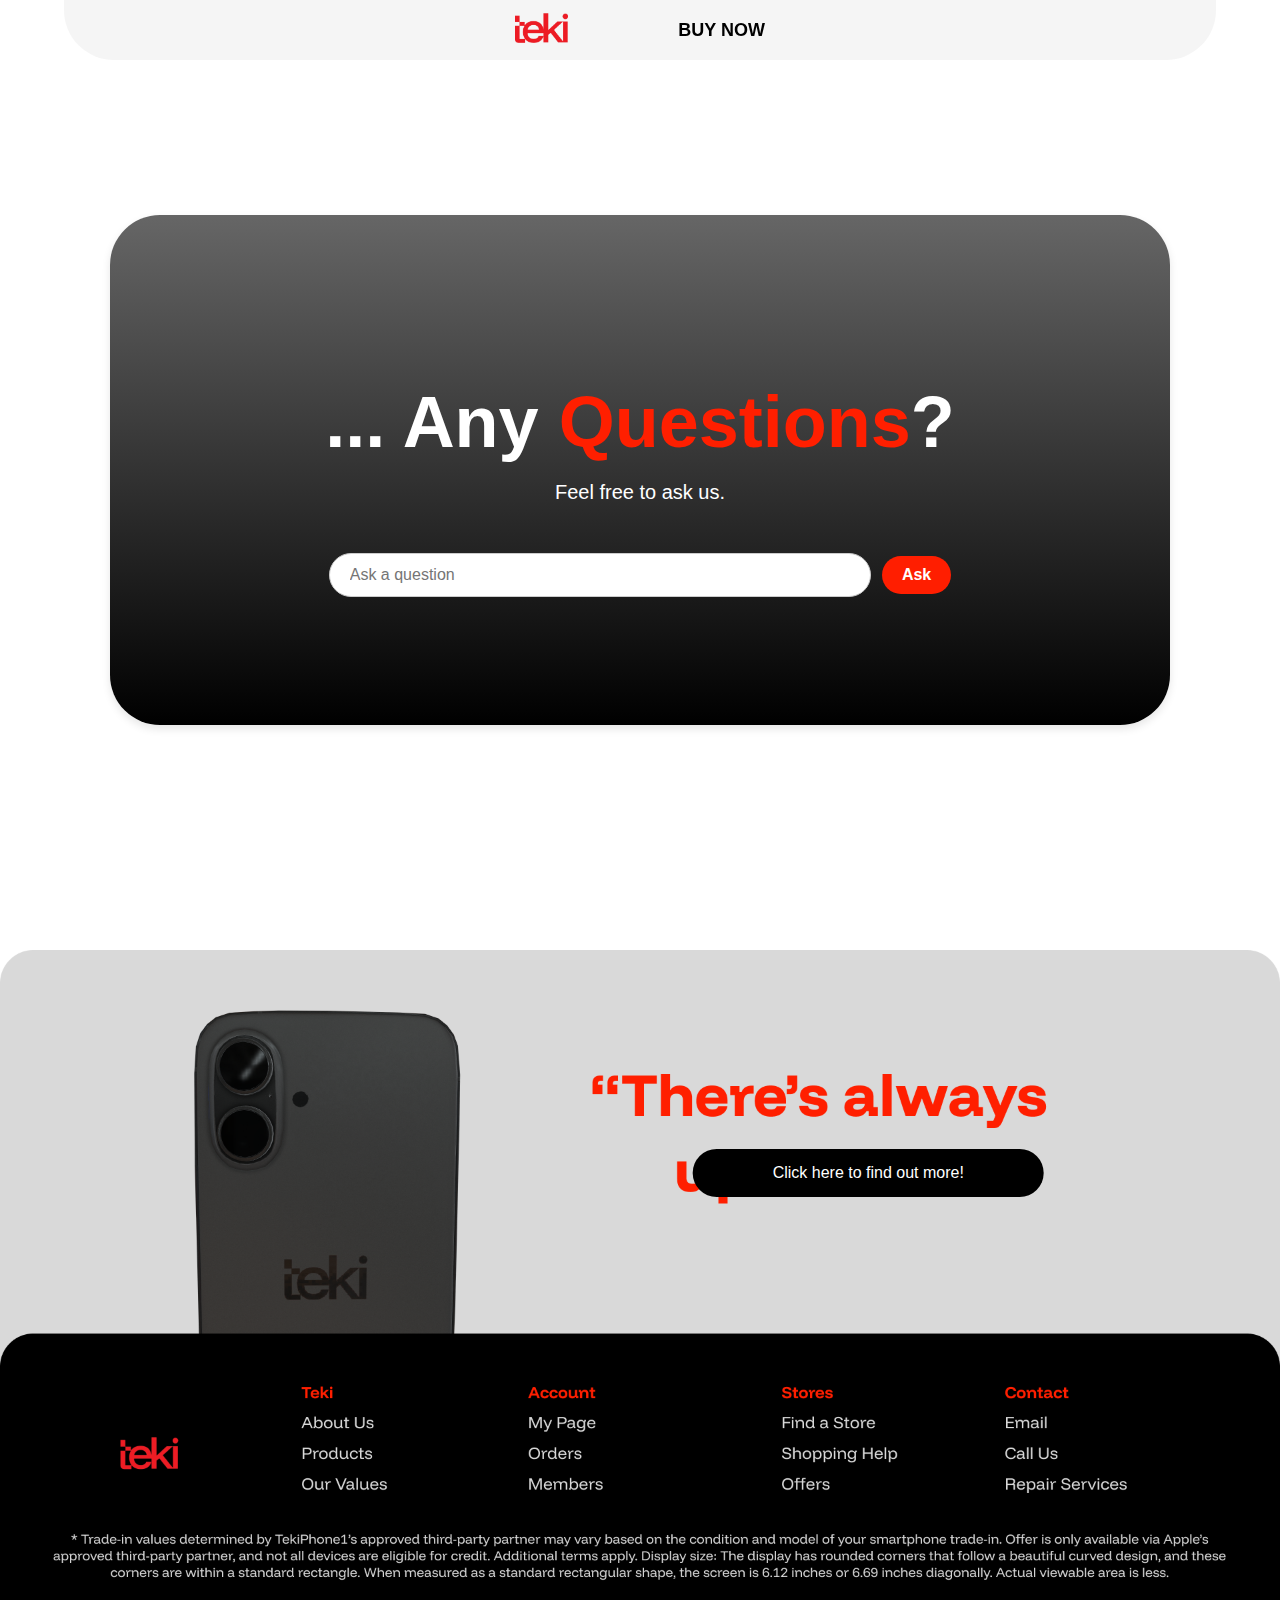
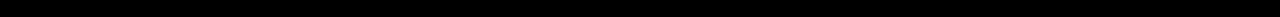
<file: search.html>
<!DOCTYPE html>
<html lang="en">
  <head>
    <meta charset="UTF-8">
    <meta name="viewport" content="width=device-width, initial-scale=1.0">
    <title>Search</title>
    
    <link rel="stylesheet" href="./assets/style-85b15adb.css">
  </head>

  <body>
    <!-- Fixed header with navigation bar -->
    <header>
      <nav>
        <a href="index.html"><b>
            <img src="./assets/TekiLogo-e44df6c6.png" alt="Logo" class="nav-logo">
        </b></a>
        <a href="preorder.html"><b>BUY NOW</b></a>
      </nav>
    </header>

    <a href="#top" class="back-to-top">Back to Top</a>

    <!-- Body -->
    <div class="content">
        <!-- Enquiry Section -->
	    <section id="Enquiry">
            <div class="search-card">
                <div class="EnquiryHeader">
                    <h1>... Any <span class="highlight">Questions</span>?</h1>
                </div>
                <div class="EnquiryParagraph">
                    <p>Feel free to ask us.</p>
                </div>
                <div class="search-container">
                    <form method="get">
                        <input
                            type="text"
                            name="q"
                            class="search-bar"
                            placeholder="Ask a question"
                            aria-label="Ask">
                        <button type="submit" class="search-button">Ask</button>
                    </form>
                </div>
            </div>
	    </section>
	</div>

    <!-- Footer Section -->
    <footer id="Footer">
        <!-- Footer Image -->
        <div class="PhoneName">
          <img src="./assets/SearchPage-97601d2f.png" width="auto" height="auto">
          <a href="index.html">
            <button class="overlay-button">Click here to find out more!</button>
        </a>
        </div>
    </footer>
  </body>
</html>
</file>
<file: assets/style-85b15adb.css>
html,body{width:100%;height:100%;margin:0;padding:0;font-family:Funnel Display,Arial,sans-serif}html{scroll-behavior:smooth}.gradient{background:linear-gradient(to right,#3CBDA5,#2B2B6D);background-size:100% calc(100% + 1px)}.button{background-color:#04aa6d;border:none;color:#fff;padding:15px 32px;text-align:center;text-decoration:none;display:inline-block;margin:4px 2px;cursor:pointer;transition-duration:.4s}header{position:fixed;top:0;left:50%;transform:translate(-50%);width:90%;height:60px;background-color:#d8d8d840;color:#fff;text-align:center;line-height:60px;font-size:30px;z-index:100;border-radius:0 0 50px 50px;display:flex;justify-content:center;align-items:center}#web-canvas{width:100%;height:100%;z-index:-1;position:fixed;touch-action:none}#web-canvas-container{width:100%;height:100%;position:fixed;top:0;z-index:1}nav{display:flex;align-items:center;justify-content:center;gap:30px}nav a{color:#000;margin:0 15px;text-decoration:none;font-size:18px;font-weight:700}nav a:hover{text-decoration:underline}.nav-logo{height:30px;width:auto;padding-top:20px;margin-right:50px}section{height:100vh;padding:20px;display:flex;justify-content:center;align-items:center;font-size:40px;color:#fff;text-align:center;z-index:5}#view1{background-image:radial-gradient(circle,#717171,#ffffff);display:flex;flex-direction:column;align-items:center;justify-content:center;text-align:center;height:100vh}.PhoneName,.PhoneImage,.buttons{margin:10px 0}.PhoneName img,.PhoneImage img{height:auto}.View1Buttons{display:flex;gap:40px}.button-hover1{background-color:#fff;color:#ff1f00;border:2px solid #FF1F00;font-family:Funnel Display,Arial,sans-serif;font-size:16px;font-weight:500;font-style:normal;border-radius:50px}.button-hover1:hover{background-color:#ff1f00;color:#fff}.button-hover2{background-color:#ff1f00;color:#fff;border:2px solid #FF1F00;font-family:Funnel Display,Arial,sans-serif;font-size:16px;font-weight:500;font-style:normal;border-radius:50px}.button-hover2:hover{background-color:#941100;color:#fff;border:2px solid #941100}.SalesHeader{text-align:center;margin-top:20px;font-family:Funnel Display,Arial,sans-serif}.SalesHeader p{font-size:20px;font-weight:400;color:#000;margin:0}.underline{color:#ff1f00;text-decoration:underline;font-weight:700}#view2{background-image:radial-gradient(circle,#717171,#ffffff)}.Tagline{text-align:right;margin-top:20px;font-family:Funnel Display,Arial,sans-serif}.Tagline h1{font-size:40px;font-weight:700;color:#000;margin:0}.highlight{color:#ff1f00;font-weight:700}.ProductDetails{text-align:left;margin-top:20px;font-family:Funnel Display,Arial,sans-serif}.ProductDetails h2{font-size:20px;font-weight:700;color:#000;margin:0}.ProductDetails ul{font-size:20px;font-weight:400;color:#000;margin:0}.child-container{height:100vh}.alignment{display:flex;align-items:center;z-index:1;padding:40px}.image{max-height:90%;margin-right:10px}.canvas{width:400px;height:600px}.canvas-left{background-color:transparent}#view3{background-color:#000}.wrapper{max-width:1340px;max-height:750px;border:0px solid #ddd;display:flex;overflow-x:auto;overflow-y:hidden;gap:20px;border-radius:50px}.wrapper::-webkit-scrollbar{width:10}.wrapper .item{min-width:1340px;height:750px;line-height:110px;text-align:center;background-color:#ddd;margin-right:2px;border-radius:50px}.rounded-image{border-radius:50px}#view4{justify-content:center;background-color:#000}#view4 .Cards{display:flex;justify-content:center;column-gap:10px;text-align:left;padding-top:20px;padding-bottom:20px;font-family:Funnel Display,Arial,sans-serif}.container{display:flex;justify-content:center;align-items:center;gap:50px;margin:20px}.card{width:300px;height:500px;perspective:1000px;position:relative;cursor:pointer}.card .front,.card .back{width:100%;height:100%;position:absolute;backface-visibility:hidden;transition:transform .6s;display:flex;justify-content:center;align-items:center;text-align:center}.card .front{background:linear-gradient(to bottom,#FF1F00,#991300);opacity:.8;border-radius:50px}.card .back{background:linear-gradient(to bottom,#FF1F00,#991300);opacity:.8;border-radius:50px;transform:rotateY(180deg);color:#fff}.card:hover .front{transform:rotateY(180deg)}.card:hover .back{transform:rotateY(360deg)}.card h2{color:#fff;text-align:middle;font-size:30px;font-weight:700;margin-left:50px;margin-right:50px;font-family:Funnel Display,Arial,sans-serif}.card h1{text-align:left;font-size:15px;font-weight:400;margin-left:50px;margin-right:50px;font-family:Funnel Display,Arial,sans-serif}.card .highlight{color:#fff;font-weight:700}.front{background-image:url(https://source.unsplash.com/random/350x500)}.back{background-color:#3a3a3a;transform:rotateY(180deg);display:flex;flex-direction:column;justify-content:center;align-items:center;gap:5rem}.overlay-text{position:absolute;display:flex;justify-content:center;align-items:center;width:100%;height:100%;background:#ffffff00;color:#fff}#pre-order{background-color:gray}.compare-section{display:flex;flex-direction:column;align-items:center;text-align:center;padding:20px}.compare-section h1{font-size:50px;color:#000;margin-bottom:40px}.compare-container{display:flex;justify-content:space-between;gap:20px;max-width:1200px;margin:0 auto;flex-wrap:wrap}.phone-card{flex:1;background-color:#fff;width:500px;height:600px;border-radius:10px;padding:20px;text-align:center}.phone-card img{width:100%;max-width:200px;margin:0 auto 20px;border-radius:10px}.phone-card h2{font-size:25px;color:#000;margin-bottom:0}.phone-card p{font-size:15px;color:#000;font-weight:700;margin-bottom:20px}.colors{display:flex;justify-content:center;gap:40px;margin-bottom:0}.color-circle{width:40px;height:40px;border-radius:50%;cursor:pointer}.color-red{background-color:red;border:4px solid black}.color-white{background-color:#fff;border:4px solid black}.color-black{background-color:#000;border:4px solid black}.specs{text-align:left;margin:0 auto;max-width:300px}.specs ul{list-style-type:disc;padding-left:20px;margin-bottom:20px}.specs ul li{margin-bottom:5px;color:#000;font-size:15px}.description{font-size:.8em;color:#888;margin-top:10px}#search{background-color:#fff;padding:40px 0}.search-card{background:linear-gradient(180deg,#666666,#000000);padding:30px;border-radius:50px;max-width:1000px;width:90%;max-height:500px;height:50%;display:flex;flex-direction:column;justify-content:center;align-items:center;box-shadow:0 4px 8px #0000001a}#Enquiry .EnquiryHeader{display:flex;justify-content:center;align-items:center;color:#fff;font-family:Funnel Display,Arial,sans-serif;font-size:36px;margin-top:10px}#Enquiry .EnquiryParagraph{display:flex;justify-content:center;align-items:center;font-family:Funnel Display,Arial,sans-serif;font-size:20px;color:#fff;margin-top:-50px;margin-bottom:20px}.search-container{display:flex;justify-content:center;align-items:center;gap:10px;margin-bottom:20px}.search-bar{width:500px;max-width:90%;padding:12px 20px;border:1px solid #ccc;border-radius:24px;font-size:16px;font-family:Funnel Display,Arial,sans-serif;outline:none;transition:box-shadow .3s ease}.search-bar:focus{box-shadow:0 0 8px #0003}.search-button{padding:10px 20px;background-color:#ff1e00;color:#fff;border:none;border-radius:24px;font-size:16px;font-weight:700;font-family:Funnel Display,Arial,sans-serif;cursor:pointer;transition:background-color .3s ease}.search-button:hover{background-color:#d02000}#search-container{margin-bottom:40px}#error{display:flex;justify-content:center;align-items:center;min-height:100vh;background:white;font-family:Funnel Display,Arial,sans-serif;text-align:center}.error-box{background:linear-gradient(180deg,#666666,#000000);padding:30px;border-radius:50px;max-width:1000px;width:90%;max-height:500px;height:50%;display:flex;flex-direction:column;justify-content:center;align-items:center}.error-title{font-size:50px;font-weight:700;color:#fff;margin-bottom:20px}.error-button{padding:12px 80px;background-color:#d9d9d9;color:#000;border:none;border-radius:50px;font-size:16px;font-family:Funnel Display,Arial,sans-serif;cursor:pointer;transition:background-color .3s ease;display:inline-block}.error-button:hover{background-color:#939393}.faq{max-width:1200px;margin:auto;padding:20px}.faq-item{margin-bottom:10px;border-radius:15px;overflow:hidden;background:black;color:#fff}.faq-question{display:flex;justify-content:space-between;align-items:center;padding:10px 15px;font-weight:700;line-height:1;min-height:10px}.faq-question span{display:flex;align-items:center}.plus{width:30px;height:30px;cursor:pointer;transform:rotate(45deg);transition:transform .3s ease-in-out}.rotated{transform:rotate(90deg)}.faq-answer{max-height:0;overflow:hidden;transition:max-height .5s ease-out,padding .5s ease-out;padding:0 10px;font-size:16px;background:black;margin:0}.back-to-top{position:fixed;bottom:20px;right:20px;background-color:#a0f;color:#fff;padding:10px 15px;text-decoration:none;border-radius:20px;display:none;z-index:10}.back-to-top:hover{background-color:#f0e}body.scrolled .back-to-top{display:block}#Footer{position:relative;background-color:#fff;text-align:center}.PhoneName img{display:block;margin:0 auto;width:100%;height:auto}.overlay-button{position:absolute;bottom:20px;left:50%;transform:translate(15%);padding:15px 80px;background-color:#000;color:#fff;border:none;font-family:Funnel Display,Arial,sans-serif;font-size:16px;cursor:pointer;border-radius:50px;transition:background-color .3s;margin-bottom:400px;display:flex;justify-content:center;align-items:center;white-space:nowrap}.overlay-button:hover{background-color:#000c}#FAQtext{font-size:20px;color:#000;text-align:center;padding:30px;font-style:bold}.fade-image{width:1000px;height:auto;opacity:0}
</file>
